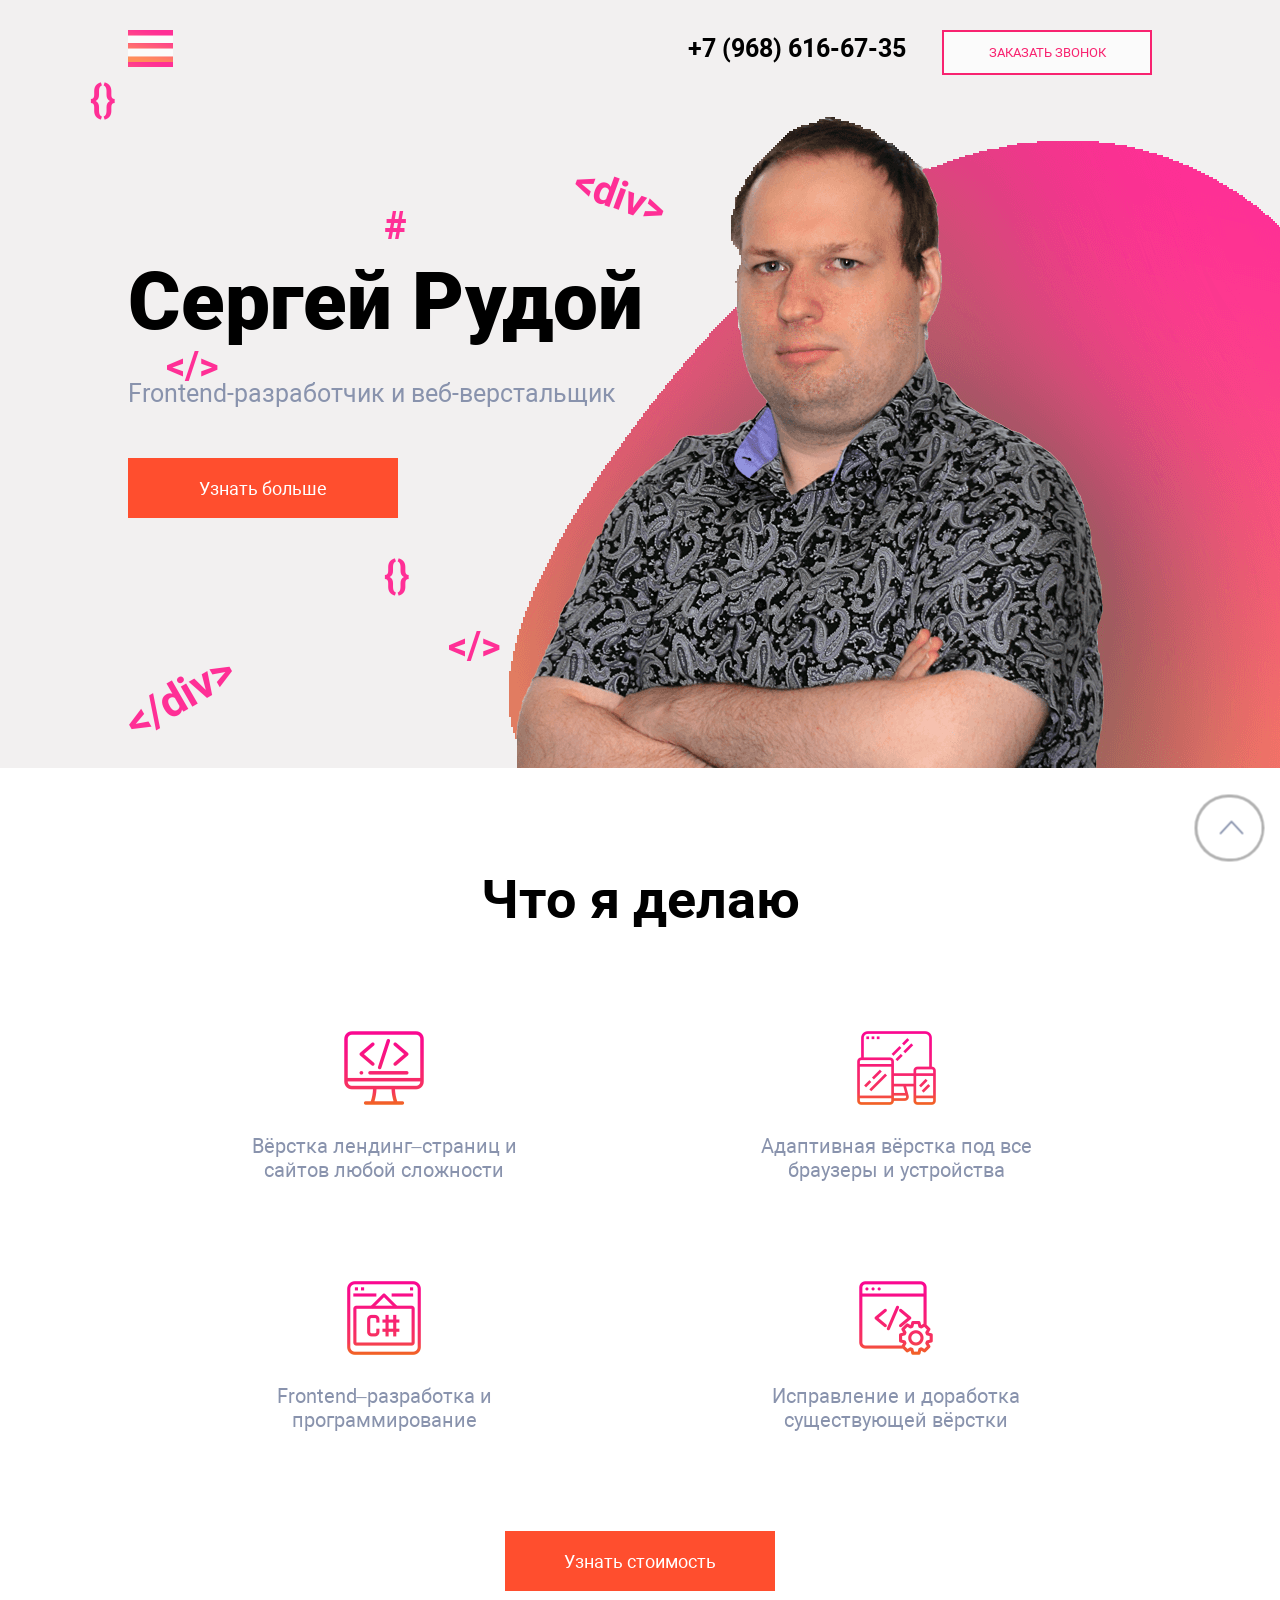
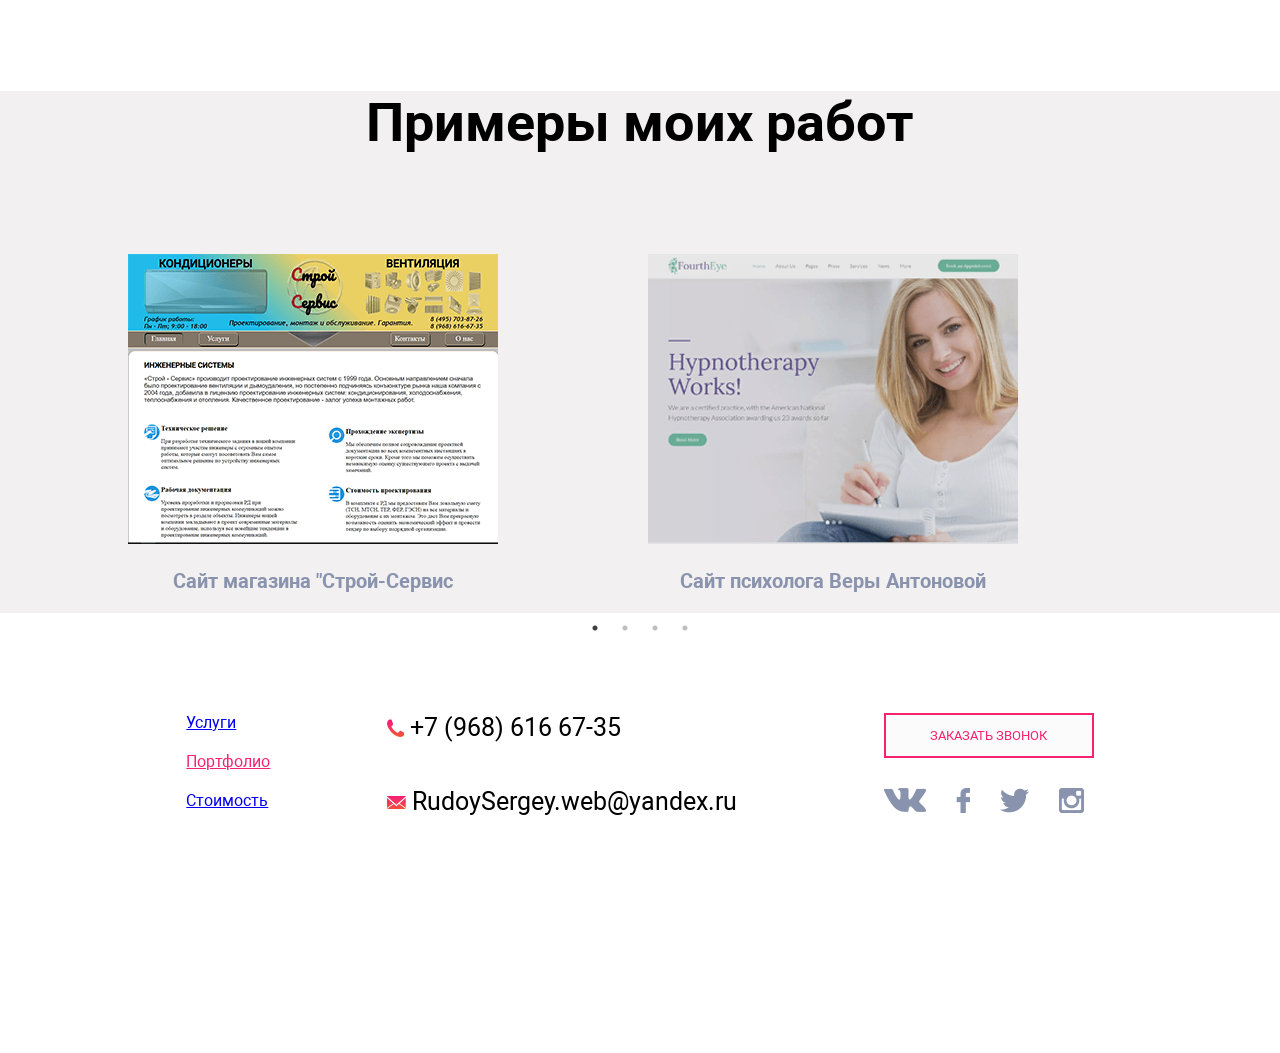
<file: Сайт/index.html>
<!DOCTYPE html>
<html lang="ru">
<head>
<meta charset="utf-8">
<meta name="viewport" content="width=device-width, initial-scale=1">
<title>ВЕБ - РАЗРАБОТКА</title>
<link rel="stylesheet" href="css/main-styles.css">
<link rel="stylesheet" href="fonts/roboto.css">
<link rel="stylesheet" href="fonts/LigatureSymbols/style.css">
<link rel="stylesheet" href="css/media.css">
<link rel="stylesheet" href="css/transform.css">
<link rel="stylesheet" href="img/sprite.css">
<link rel="stylesheet" type="text/css" href="slick/slick.css"/>
<link rel="stylesheet" type="text/css" href="slick/slick-theme.css"/>
<script src="java/jquery-3.3.1.min.js"></script>
<script src="java/jquery-migrate-1.4.1.min.js"></script>
<script src="java/animation.js"></script>
<script src="slick/slick.min.js"></script>
<style>


</style>
</head>
<body>
	<a href="#header__top-info" id="up-arrow"><img src="img/left-arrow.png" alt="#"></a>
	<section id="call-request">
		<div class="container" id="call-request__container">
			<div class="call-request__container_item">
				<form id="call-request__container_item_details">

					<h3>Ваше имя</h3>
					<input type="text" required name="FIO" class="name">
					<h3>Телефон</h3>
					<input type="tel" required name="tel-number" class="number">
					<h3>Электронная почта*</h3>
					<input type="email" name="email" class="email-adress">
					<h3>Дополнительные комментарии*</h3>
					<textarea class="comments" form="call-request__container_item_details"></textarea>
					<p>*Поля не обязательные для заполнения</p>
					<button type="submit" class="confirm">ЗАКАЗАТЬ ЗВОНОК</button>

				</form>
			</div>
		</div>
	</section>
	<section id="price-list">
		<div class="container" id="price-list__container">
			<div class="price-list__container_item-place container">
				<div class="price-list__container_item-place_item">
				<div class="price-name"><h3>Одностраничный сайт (Landing-page)</h3></div>
				<div class="price-details">
					<div>
						<p>Эффективное и простое решения для продвижения товаров и услуг.</p>
						<p>Удобство для пользователей. Такой сайт позволяет посетителям в кратчайшие сроки ориентироваться в навигации и выполнять необходимые функции. 
						</p>
						<p>Результативность любой рекламной деятельности зависит от того, познакомится ли вообще потенциальный покупатель с предложением. Поэтому посадочная целевая страница должна быть доступна и удобна для вашего пользователя.</p>
					</div>
				</div>
				<div class="price-place"><strong>0 руб.</strong> </div>
			</div>
			<div class="price-list__container_item-place_item">
				<div class="price-name"><h3>Бизнес сайт</h3></div>
				<div class="price-details">
					<div>
						<p>Сайт для бизнеса - ответственный шаг для любой компании, так как сегодня это не просто "лицо компании" в интернете, но и инструмент продаж, приносящий прибыль.</p>
						<p>По сравнению с сайтом-визиткой, бизнес-сайт имеет более расширенный функционал и структуру. В него могут быть включены фотогалереи, слайдеры, страницы отзывов клиентов.
						</p>
						<p>Бизнес-сайт - это серьёзный интернет-портал, который позволит компании прочно закрепить своё положение на рынке, усилив присутствие в интернете.</p>
					</div>
				</div>
				<div class="price-place"><strong>0 руб.</strong></div>
			</div>
			      <button type="button" class="header__callme_call-request">
        ЗАКАЗАТЬ ЗВОНОК
      </button>			
			</div>
		
		</div>
	</section>


  <header>
  	<div id="header__flying-tags">
      <p>&lt;div&gt;</p>
  		<p>&lt;/div&gt;</p>
  		<p>&lt;/&gt;</p>
  		<p>&lt;/&gt;</p>
  		<p>&#123;&#125;</p>
  		<p>&#123;<span>...</span>&#125;</p>
  		<p>#</p>
  	</div>
  <div class="container" id="header__top-info">
    <nav>
    	<div id="header__top-info_menu-button_fullscreen-nav">
      <a href="#main__my-work">Услуги</a>
      <a href="#main__demonstration-section" class="active-link">Портфолио</a>
      <a href="#price-list" class="price-link">Стоимость</a>
        </div>
        <button type="button" id="header__top-info_menu-button"></button>
        <div id="header__top-info_menu-button_mobile-nav">
      <a href="#main__my-work">Услуги</a>
      <a href="#main__demonstration-section" class="active-link">Портфолио</a>
      <a href="#price-list" class="price-link">Стоимость</a>
        </div>
    </nav>
    <div id="header__callme">
      <p>
        +7 (968) 616-67-35
      </p>
      <button type="button" class="header__callme_call-request">
        ЗАКАЗАТЬ ЗВОНОК
      </button>
      <button type="button" class="header__callme_call-request_mobile">
        <span class="icon">phone</span>
      </button>
    </div>
    <div class="clear"></div>
  </div>
  <div class="container" id="profile">
  	<h1>Сергей Рудой</h1>
  	<P>Frontend-разработчик и веб-верстальщик</P>
  	<button type="button" class="orange-button" id="header__profile_button">Узнать больше</button>
  </div>
</header>

<main> 
     <section id="main__my-work" class="container">
     	<div>
     		<h2>Что я делаю</h2>
     	</div>
     	<div id="main__my-work_container">
     		<div class="main__my-work_container_block">
     			<div class="main__my-work_container_block_img-slot"><img src="img/tools-and-utensils.png" alt="#"></div>
     			<div class="main__my-work_container_block_text-slot"><p>Вёрстка лендинг–страниц и сайтов любой сложности</p></div>
     		</div>
     		<div class="main__my-work_container_block">
     			<div class="main__my-work_container_block_img-slot"><img src="img/responsive.png" alt="#"></div>
     			<div class="main__my-work_container_block_text-slot"><p>Адаптивная вёрстка под все браузеры и устройства</p></div>
     		</div>
     		<div class="main__my-work_container_block">
     			<div class="main__my-work_container_block_img-slot"><img src="img/programming.png" alt="#"></div>
     			<div class="main__my-work_container_block_text-slot"><p>Frontend–разработка и программирование</p></div>
     		</div>
     		<div class="main__my-work_container_block">
     			<div class="main__my-work_container_block_img-slot"><img src="img/coding.png" alt="#"></div>
     			<div class="main__my-work_container_block_text-slot"><p>Исправление и доработка существующей вёрстки</p></div>
     		</div>
     	</div>
     	<button type="button" class="orange-button" id="main__my-work_price-button">Узнать стоимость</button>
     </section>

    <section id="main__demonstration-section">
      <div class="container">
    		<div><h2>Примеры моих работ</h2></div>
         <div class="main__demonstration-section_slider regular slider">
            <div class="slider-item"><a href="#"><img src="img/stroy_service.png" alt="#"></a><h3>Сайт магазина "Строй-Сервис</h3></div>
            <div class="slider-item"><a href="#"><img src="img/vera.png" alt="#"></a><h3>Сайт психолога Веры Антоновой</h3></div>
            <div class="slider-item"><a href="#"><img src="img/children.png" alt="#"></a><h3>Сайт магазина детской одежды</h3></div>
            <div class="slider-item"><a href="#"><img src="img/fishing.png" alt="#"></a><h3>Сайт магазина "Рыболов"</h3></div>
         </div>
       </div>
	</section>
	<footer>
		<div class="container" id="footer__footer-container">
			<nav>
	           <a href="#main__my-work">Услуги</a>
               <a href="#main__demonstration-section" class="active-link">Портфолио</a>
               <a href="#price-list" class="price-link">Стоимость</a>
			</nav>
			<div id="footer__footer-container_footer-contacts">
				<p><span class="icon">phone</span> +7 (968) 616 67-35 </p>
				<p><span class="icon">mail</span> RudoySergey.web@yandex.ru </p>
			</div>
			<div id="footer__footer-container_footer-social">
				      <button type="button" class="header__callme_call-request">
                        ЗАКАЗАТЬ ЗВОНОК
                      </button>
                      <br>
                      <a href="#" class="icon-vk"></a>
                      <a href="#" class="icon-facebook"></a>
                      <a href="#" class="icon-twitter"></a>
                      <a href="#" class="icon-instagram"></a>
                      <div class="clear"></div>
			</div>
		</div>
	</footer>

</main>



</body>
</html>
</file>
<file: Сайт/css/main-styles.css>
* { margin: 0; padding: 0; position: relative; font-family: Roboto; }
button, a { cursor: pointer; outline: none; }
body { -webkit-box-shadow: 0 30px 30px #00000080; box-shadow: 0 30px 30px #00000080; }



.clear { clear: both; }
main, header { max-width: 1920px; min-width: 1024px; margin: auto; }
header { 
    height: 768px;
    background-image: url('../img/header-background.png');
    background-position: 100%;
    background-repeat: no-repeat; }
.container { max-width: 1170px; margin: auto; }
.orange-button { font-size: 18px; color: white; border: none; background: #ff4e2e; width: 270px; height: 60px; }
#up-arrow { -webkit-box-shadow: 0 0 20px #00000030; box-shadow: 0 0 20px #00000030; border: 1px; -webkit-box-shadow: 0px 0px 0px 3px rgba(0,0,0,0.3); box-shadow: 0px 0px 0px 3px rgba(0,0,0,0.3); border-radius: 60px; 
    position: fixed; bottom: 40px; right: 20px; z-index: 1450; -webkit-transform: rotate(90deg); -ms-transform: rotate(90deg); transform: rotate(90deg); }


#price-list, #call-request { display: none; position: absolute; width: 100%; height: 100%; background: url(../img/bg.png); z-index: 1500; }
#call-request__container_item_details { margin: 30px auto; position: fixed; background: white; top: 50%; -webkit-transform: translate(-50%, -50%); -ms-transform: translate(-50%, -50%); transform: translate(-50%, -50%); text-align: center; left: 50%; }
#call-request__container_item_details h3 { margin: 30px 0 10px 0; }
#call-request__container_item_details p { color: gray; }
.name, .number, .email-adress, .comments { width: 280px; }
.comments { height: 100px; resize: none; }
.price-list__container_item-place { position: fixed; background: white; top: 50%; -webkit-transform: translateY(-50%); -ms-transform: translateY(-50%); transform: translateY(-50%);
    display: -webkit-box;
    display: -ms-flexbox;
    display: flex; -ms-flex-wrap: wrap; flex-wrap: wrap; -ms-flex-pack: distribute; justify-content: space-around; width: 1170px; -webkit-box-align: center; -ms-flex-align: center; align-items: center; }
.price-list__container_item-place button { margin: 20px; padding: 0; }
.price-list__container_item-place_item, #call-request__container_item_details { width: 500px; }
.price-name, .price-place { text-align: center; margin: 30px; }
.price-details, #call-request__container_item_details { border: 1px solid black; border-radius: 50px; -webkit-box-shadow: 10px 10px 10px #00000030; box-shadow: 10px 10px 10px #00000030; }
.price-details p { margin: 20px; }
.price-details p::before { content: "check"; font-size: 40px; margin-right: 20px;   }



#header__flying-tags { display: -webkit-box; display: -ms-flexbox; display: flex; position: absolute;
               width: 100%; height: 100%; }
#header__flying-tags p { z-index: 15; font-size: 38px; font-weight: bold; color: rgb(255, 47, 150); position: absolute; }
#header__flying-tags p:nth-child(1) { left: 45%; bottom: 550px; -webkit-transform: skew(-20deg, 20deg); -ms-transform: skew(-20deg, 20deg); transform: skew(-20deg, 20deg); }
#header__flying-tags p:nth-child(2) { left: 10%; bottom: 50px; -webkit-transform: skew(30deg, -30deg); -ms-transform: skew(30deg, -30deg); transform: skew(30deg, -30deg); }
#header__flying-tags p:nth-child(3) { left: 13%; bottom: 380px; -webkit-transition-duration: 0.5s; -o-transition-duration: 0.5s; transition-duration: 0.5s; }
#header__flying-tags p:nth-child(4) { left: 52%; bottom: 100px; }
#header__flying-tags p:nth-child(5) { left: 7%; bottom: 630px; display: block; width: 50px; height: 60px; margin: 0; padding: 0; }
#header__flying-tags p:nth-child(6) { left: 30%; bottom: 170px; }
             #header__flying-tags p:nth-child(6) span { display: none; }
#header__flying-tags p:nth-child(7) { left: 30%; bottom: 520px; }

#header__top-info { padding: 30px; }
.header__callme_call-request { margin-left: 30px; border: 2px solid #f82370;
width: 210px; height: 45px; background: #fbfbfb; color: #f82370; }
.confirm { border: 2px solid #f82370; display: block; margin: 50px auto;
width: 210px; height: 45px; background: #fbfbfb; color: #f82370; }
.header__callme_call-request_mobile { width: 45px; height: 45px; background: white; border: 2px solid #f82370; border-radius: 45px; 
background: white; font-size: 22px;
display: none; }

nav { float: left;  }
.active-link { color: #f82370; text-decoration: underline; }
#header__top-info_menu-button_fullscreen-nav { display: block; }
#header__top-info_menu-button_fullscreen-nav a { text-decoration: none; color: 900; margin-right: 35px; font-size: 16px; }

#header__top-info_menu-button_mobile-nav { position: absolute; text-align: center; width: 320px; background: #fbfbfb; display: none; z-index: 1600;
                                           margin: 10px 0; }
#header__top-info_menu-button_mobile-nav a { display: block; font-size: 24px; border: 1px solid gray; padding: 10px 0; }

#header__top-info_menu-button { width: 45px; height: 37px; border: none; background: #fbfbfb;
 background-image: url('../img/menu-button.png'); display: none;  }

#profile { margin-top: 120px; padding: 30px; }
#profile h1 { font-size: 80px; ; margin-bottom: 30px; font-weight: 900; }
#profile p  { font-size: 25px; color: #8993ad; margin-bottom: 50px;}

#header__callme { float: right; }
#header__callme p { display: inline; font-size: 25px; font-weight: bold; }
#main__my-work_price-button { margin: 100px auto 0; display: block; }
#main__my-work h2, #main__demonstration-section h2 { margin-top: 100px; text-align: center; font-size: 54px; }
#main__demonstration-section h2 { margin-bottom: 100px; }
#main__my-work_container { display: -webkit-box; display: -ms-flexbox; display: flex; -webkit-box-pack: justify; -ms-flex-pack: justify; justify-content: space-between; }
.main__my-work_container_block { width: 280px; height: 150px; margin-top: 100px; }
.main__my-work_container_block_img-slot {   text-align: center; }
.main__my-work_container_block_text-slot, .slider-item h3 { font-size: 20px; color: #8993ad; text-align: center; margin-top: 25px; }

#main__demonstration-section {  background: #f2f0f0; }
.slick-slide { width: 370px; margin: 0 0 0 150px; }
.slider-item h3 { padding-bottom: 20px; }
.arrow { border-radius: 60px; border: none; background: #fbfbfb; -webkit-box-shadow: 0 0 20px #00000030; box-shadow: 0 0 20px #00000030; z-index: 1200; }
.slick-next
{
    font-size: 0;
    line-height: 0;

    position: absolute;
    top: 50%;

    display: block;

    width: 60px;
    height: 60px;
    padding: 0;
    -webkit-transform: translate(0, -50%);
    -ms-transform: translate(0, -50%);
    transform: translate(0, -50%) rotate(180deg);
    
    cursor: pointer;

    color: transparent;
    border: none;
    outline: none;
    background: transparent;
}


#main__gradient-price_float-background { position: absolute; width: 100%; height: 100%; 
    background-image: url('../img/left-symbols.png'), url('../img/right-symbols.png'); background-repeat: no-repeat;
    background-position: 5% 50px, 95% 50px; }
#main__gradient-price { 
    width: 100%; height: 365px;
    background: -webkit-linear-gradient(257deg, rgb(255, 47, 150) 25%, rgb(255, 143, 90) 65% );
    background: -o-linear-gradient(257deg, rgb(255, 47, 150) 25%, rgb(255, 143, 90) 65% );
    background: linear-gradient(-167deg, rgb(255, 47, 150) 25%, rgb(255, 143, 90) 65% ); }
#main__gradient-price_price-section { color: white; }
#main__gradient-price_price-section h2 { padding: 100px 0 40px 100px; font-size: 45px; font-weight: bold; }
#main__gradient-price_price-section p { font-size: 18px; padding-left: 100px; }

footer { width: 100%; height: 340px; }
#footer__footer-container { display: -webkit-box; display: -ms-flexbox; display: flex; margin-top: 100px; -ms-flex-pack: distribute; justify-content: space-around; }
footer nav a { display: block; margin-bottom: 20px;  }
#footer__footer-container_footer-social a { display: block; float: left; margin: 30px 0 0 30px; }
#footer__footer-container_footer-contacts p { font-size: 25px; margin-bottom: 45px; }
</file>
<file: Сайт/fonts/roboto.css>
@font-face {
    font-family: 'Roboto';
    src: local('Roboto Thin'), local('Roboto-Thin'), url('Robotothin.woff2') format('woff2'), url('Robotothin.woff') format('woff'), url('Robotothin.ttf') format('truetype');
    font-weight: 100;
    font-style: normal;
}
@font-face {
    font-family: 'Roboto';
    src: local('Roboto Thin Italic'), local('Roboto-ThinItalic'), url('Robotothinitalic.woff2') format('woff2'), url('Robotothinitalic.woff') format('woff'), url('Robotothinitalic.ttf') format('truetype');
    font-weight: 100;
    font-style: italic;
}
@font-face {
    font-family: 'Roboto';
    src: local('Roboto Light'), local('Roboto-Light'), url('Robotolight.woff2') format('woff2'), url('Robotolight.woff') format('woff'), url('Robotolight.ttf') format('truetype');
    font-weight: 300;
    font-style: normal;
}
@font-face {
    font-family: 'Roboto';
    src: local('Roboto Light Italic'), local('Roboto-LightItalic'), url('Robotolightitalic.woff2') format('woff2'), url('Robotolightitalic.woff') format('woff'), url('Robotolightitalic.ttf') format('truetype');
    font-weight: 300;
    font-style: italic;
}
@font-face {
    font-family: 'Roboto';
    src: local('Roboto'), local('Roboto-Regular'), url('Roboto.woff2') format('woff2'), url('Roboto.woff') format('woff'), url('Roboto.ttf') format('truetype');
    font-weight: 400;
    font-style: normal;
}
@font-face {
    font-family: 'Roboto';
    src: local('Roboto Italic'), local('Roboto-Italic'), url('Robotoitalic.woff2') format('woff2'), url('Robotoitalic.woff') format('woff'), url('Robotoitalic.ttf') format('truetype');
    font-weight: 400;
    font-style: italic;
}
@font-face {
    font-family: 'Roboto';
    src: local('Roboto Medium'), local('Roboto-Medium'), url('Robotomedium.woff2') format('woff2'), url('Robotomedium.woff') format('woff'), url('Robotomedium.ttf') format('truetype');
    font-weight: 500;
    font-style: normal;
}
@font-face {
    font-family: 'Roboto';
    src: local('Roboto Medium Italic'), local('Roboto-MediumItalic'), url('Robotomediumitalic.woff2') format('woff2'), url('Robotomediumitalic.woff') format('woff'), url('Robotomediumitalic.ttf') format('truetype');
    font-weight: 500;
    font-style: italic;
}
@font-face {
    font-family: 'Roboto';
    src: local('Roboto Bold'), local('Roboto-Bold'), url('Robotobold.woff2') format('woff2'), url('Robotobold.woff') format('woff'), url('Robotobold.ttf') format('truetype');
    font-weight: 700;
    font-style: normal;
}
@font-face {
    font-family: 'Roboto';
    src: local('Roboto Bold Italic'), local('Roboto-BoldItalic'), url('Robotobolditalic.woff2') format('woff2'), url('Robotobolditalic.woff') format('woff'), url('Robotobolditalic.ttf') format('truetype');
    font-weight: 700;
    font-style: italic;
}
@font-face {
    font-family: 'Roboto';
    src: local('Roboto Black'), local('Roboto-Black'), url('Robotoblack.woff2') format('woff2'), url('Robotoblack.woff') format('woff'), url('Robotoblack.ttf') format('truetype');
    font-weight: 900;
    font-style: normal;
}
@font-face {
    font-family: 'Roboto';
    src: local('Roboto Black Italic'), local('Roboto-BlackItalic'), url('Robotoblackitalic.woff2') format('woff2'), url('Robotoblackitalic.woff') format('woff'), url('Robotoblackitalic.ttf') format('truetype');
    font-weight: 900;
    font-style: italic;
}
</file>
<file: Сайт/fonts/LigatureSymbols/style.css>
@charset 'UTF-8';

@font-face {
    font-family: 'LigatureSymbols';
    src: url('LigatureSymbols-2.11.eot');
    src: url('LigatureSymbols-2.11.eot?#iefix') format('embedded-opentype'),
         url('LigatureSymbols-2.11.woff') format('woff'),
         url('LigatureSymbols-2.11.ttf') format('truetype'),
         url('LigatureSymbols-2.11.svg#LigatureSymbols') format('svg');
    font-weight: normal;
    font-style: normal;
}

 .icon, .price-details p::before{
  font-family: 'LigatureSymbols';
  -webkit-text-rendering: optimizeLegibility;
  -moz-text-rendering: optimizeLegibility;
  -ms-text-rendering: optimizeLegibility;
  -o-text-rendering: optimizeLegibility;
  text-rendering: optimizeLegibility;
  -webkit-font-smoothing: antialiased;
  -moz-font-smoothing: antialiased;
  -ms-font-smoothing: antialiased;
  -o-font-smoothing: antialiased;
  font-smoothing: antialiased;
  -webkit-font-feature-settings: "liga" 1, "dlig" 1;
  -moz-font-feature-settings: "liga=1, dlig=1";
  -ms-font-feature-settings: "liga" 1, "dlig" 1;
  -o-font-feature-settings: "liga" 1, "dlig" 1;
  font-feature-settings: "liga" 1, "dlig" 1;

  background: linear-gradient(#fa0891, #f26522);

  -webkit-background-clip: text;

  -webkit-text-fill-color: transparent;

}
</file>
<file: Сайт/css/media.css>
@media (max-width: 1900px) {
  #header__flying-tags p:nth-child(4) { left: 40%; bottom: 100px; }
}


@media (max-width: 1366px) {
  .container { max-width: 1024px; }
  .price-list__container_item-place { width: 1024px; position: relative; margin-top: 50%; }
  #header__top-info_menu-button_fullscreen-nav { display: none; }
  #header__top-info_menu-button { display: block; }
  header { background-position: -600px 100%; }
  #main__gradient-price_float-background { opacity: 0.3; }
  #header__flying-tags p:nth-child(4) { left: 35%; bottom: 100px; }
  #main__my-work_container { display: -ms-grid; display: grid; -ms-grid-columns: 50% 50%; grid-template-columns: 50% 50%; -ms-grid-rows: auto; grid-template-rows: auto; justify-items: center;}
  #main__my-work_container > *:nth-child(1) { -ms-grid-row: 1; -ms-grid-column: 1;}
  #main__my-work_container > *:nth-child(2) { -ms-grid-row: 1; -ms-grid-column: 2;}
}


@media (max-width: 1024px) {
  main, header, .container { max-width: 1024px; min-width: 640px; }
  .price-list__container_item-place { width: 640px;  margin-top: 10%; -webkit-transform: translateY(0); -ms-transform: translateY(0); transform: translateY(0); }
  header { background-image: url(../img/header-tablet.png); background-position: 100%; }
  #profile h1 { font-size: 54px; }
  #profile p { font-size: 18px; }
  #header__flying-tags { display: none; }
}

@media (max-width: 810px) {
  #profile h1 { font-size: 35px; }
  #profile p { font-size: 14px; width: 200px;}
  #profile .orange-button { position: absolute; top: -60px; width: 230px; }
}

@media (max-width: 700px) {
  #header__callme { margin-right: 35px; }
}

@media (max-width: 640px)  {
  p, h1 { margin-right: 20px; }
  main, header { min-width: 320px; max-width: 640px; }
  header { background-image: none; height: 577px; }
  .price-list__container_item-placez { width: 320px; margin: 30% 0 0 0; font-size: 15px; }
  .price-list__container_item-place_item, #call-request__container_item_details { width: 300px; }
  #call-request__container_item_details { top: 35%; }
  #header__top-info { width: 320px; padding: 0; margin: 10px auto 0px; }
  #header__top-info_menu-button { margin-left: 20px; margin-top: 3px; }
  .container { min-width: 320px; max-width: 320px; }
  #profile { background-image: url('../img/header-mobile.png'); background-repeat: no-repeat; 
  margin: 0 auto; padding: 0; height: auto; }
  #header__callme { margin-right: 20px; }
  #header__callme p { font-size: 18px; margin-right: 20px; }
  #header__callme .header__callme_call-request, #main__gradient-price_main__gradient-price_main__gradient-price_float-background { display: none; }
  .header__callme_call-request_mobile { display: inline; }
  #main__gradient-price { height: 100%; }
  #main__gradient-price_price-section h2 { font-size: 36px; }
  #main__gradient-price_price-section h2, #main__gradient-price_price-section p { padding: 0; }
  #profile h1 { font-size: 35px; padding: 0 10px 0 10px; text-align: center; margin-bottom: 15px; }
  #profile p { font-size: 14px; width: 200px; padding: 0 10px 0 10px; }
  #profile .orange-button { position: relative; width: 320px; margin: 390px 0 0; font-size: 28px; }
  #footer__footer-container { display: block; margin-top: 10px; }
  #main__my-work h2, #main__demonstration-section h2 { margin-top: 50px; font-size: 30px; }
  #main__my-work_container { display: -webkit-box; display: -ms-flexbox; display: flex; -ms-flex-wrap: wrap; flex-wrap: wrap; }
  .main__my-work_container_block { width: 320px; height: 150px; margin-top: 50px; }
  #main__my-work_price-button { width: 320px; font-size: 28px; margin-top: 50px; }
  .slider-item img{ width: 320px; }
  #footer__footer-container nav { float: none; text-align: center; }
  #footer__footer-container nav a { display: inline-block; margin: 20px 10px 20px 0; }
  #footer__footer-container_footer-contacts p { font-size: 20px; margin-bottom: 20px; }
  .header__callme_call-request { margin: 0; padding: 0; width: 320px; }
}
</file>
<file: Сайт/css/transform.css>
#header__flying-tags .transform-enabled:not(:hover)
{ -webkit-animation: p-1 0.5s  ease-out both; animation: p-1 0.5s  ease-out both; }

@-webkit-keyframes p-1 {
 from { -webkit-transform: rotate(0deg); transform: rotate(0deg); }
 to { -webkit-transform: rotate(740deg); transform: rotate(740deg); } 
}

@keyframes p-1 {
 from { -webkit-transform: rotate(0deg); transform: rotate(0deg); }
 to { -webkit-transform: rotate(740deg); transform: rotate(740deg); } 
}

#header__flying-tags p:nth-child(2):active
{ -webkit-animation: p-2 0.7s linear infinite; animation: p-2 0.7s linear infinite; }

@-webkit-keyframes p-2 {
 from { -webkit-transform: rotate(0deg); transform: rotate(0deg); }
 to { -webkit-transform: rotate(360deg); transform: rotate(360deg); } 
}

@keyframes p-2 {
 from { -webkit-transform: rotate(0deg); transform: rotate(0deg); }
 to { -webkit-transform: rotate(360deg); transform: rotate(360deg); } 
}

#header__flying-tags p:nth-child(4):hover 
{ -webkit-transform: scale(2,2); -ms-transform: scale(2,2); transform: scale(2,2); -webkit-transition-duration: 0.5s; -o-transition-duration: 0.5s; transition-duration: 0.5s; }

#header__flying-tags p:nth-child(5):hover
{ -webkit-animation: p-5 0.4s linear; animation: p-5 0.4s linear;
  -webkit-transition: opacity 0.4s linear;
  -o-transition: opacity 0.4s linear;
  transition: opacity 0.4s linear;
  opacity: 0;  }

@-webkit-keyframes p-5 {
    0% { -webkit-transform: translate(0, 0); transform: translate(0, 0); }
    50%{ -webkit-transform: translate(-30px, -20px); transform: translate(-30px, -20px); }
	100%{ -webkit-transform: translate(-100px, -50px); transform: translate(-100px, -50px); }
}

@keyframes p-5 {
    0% { -webkit-transform: translate(0, 0); transform: translate(0, 0); }
    50%{ -webkit-transform: translate(-30px, -20px); transform: translate(-30px, -20px); }
	100%{ -webkit-transform: translate(-100px, -50px); transform: translate(-100px, -50px); }
}


#header__flying-tags p:nth-child(6):hover
{ -webkit-transform: scale(1.3,1.3); -ms-transform: scale(1.3,1.3); transform: scale(1.3,1.3); }
             #header__flying-tags p:nth-child(6):hover span { display: inline; }
</file>
<file: Сайт/img/sprite.css>
/*
Icon classes can be used entirely standalone. They are named after their original file names.

Example usage in HTML:

`display: block` sprite:
<div class="icon-home"></div>

To change `display` (e.g. `display: inline-block;`), we suggest using a common CSS class:

// CSS
.icon {
  display: inline-block;
}

// HTML
<i class="icon icon-home"></i>
*/
.icon-facebook {
  background-image: url(sprite.png);
  background-position: -67px 0px;
  width: 14px;
  height: 25px;
}
.icon-instagram {
  background-image: url(sprite.png);
  background-position: -42px 0px;
  width: 25px;
  height: 25px;
}
.icon-twitter {
  background-image: url(sprite.png);
  background-position: 0px -24px;
  width: 29px;
  height: 25px;
}
.icon-vk {
  background-image: url(sprite.png);
  background-position: 0px 0px;
  width: 42px;
  height: 24px;
}
</file>
